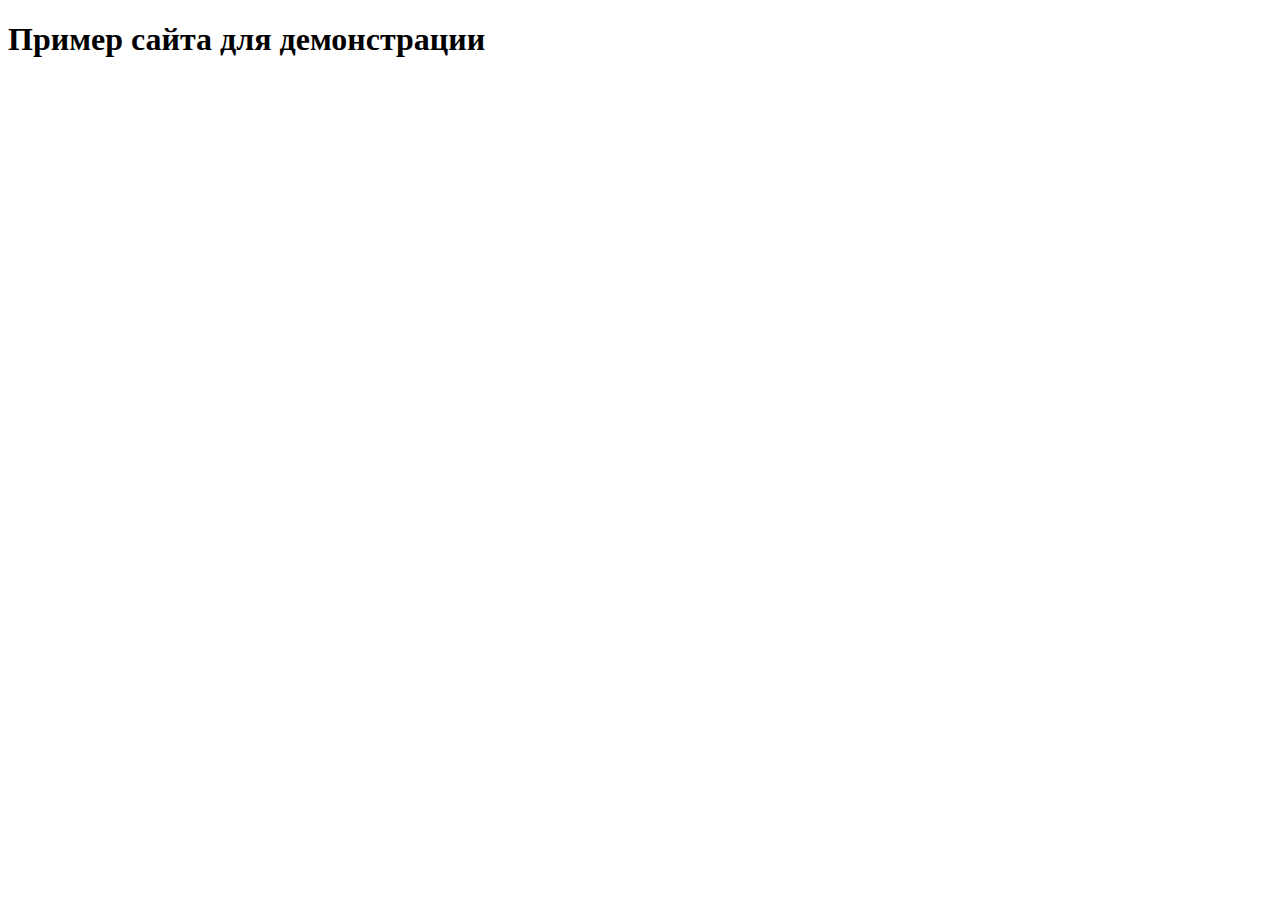
<file: index.html>
<!DOCTYPE html>
<html lang="ru">
<head>
    <meta charset="UTF-8">
    <meta http-equiv="X-UA-Compatible" content="IE=edge">
    <meta name="viewport" content="width=device-width, initial-scale=1.0">
    <title>Иванов: пр3 вариант 3</title>
</head>
<body>
    <header>
        <h1>Пример сайта для демонстрации</h1>
    </header>
    <main>
        <!-- здесь должна быть реализация практической работы -->
    </main>
    <footer>
        <!-- информация об авторе -->
    </footer>
</body>
</html>
</file>
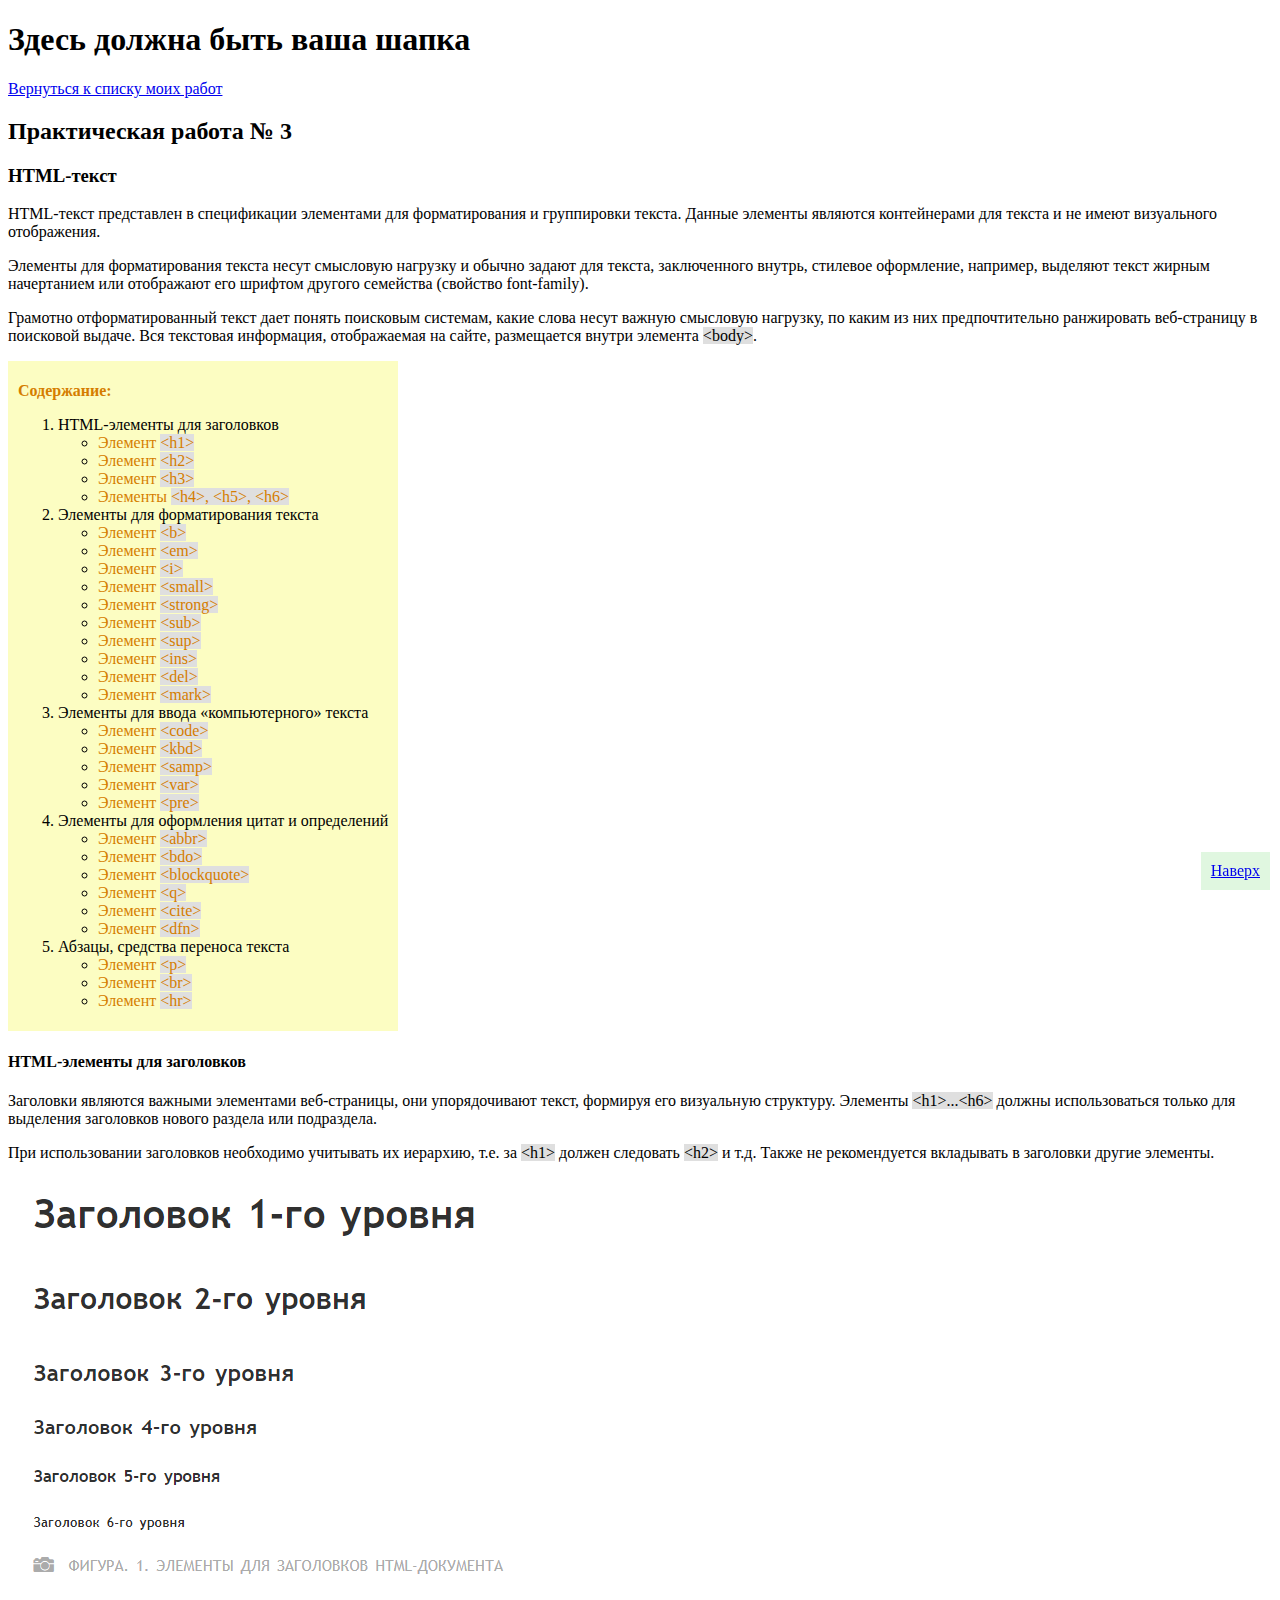
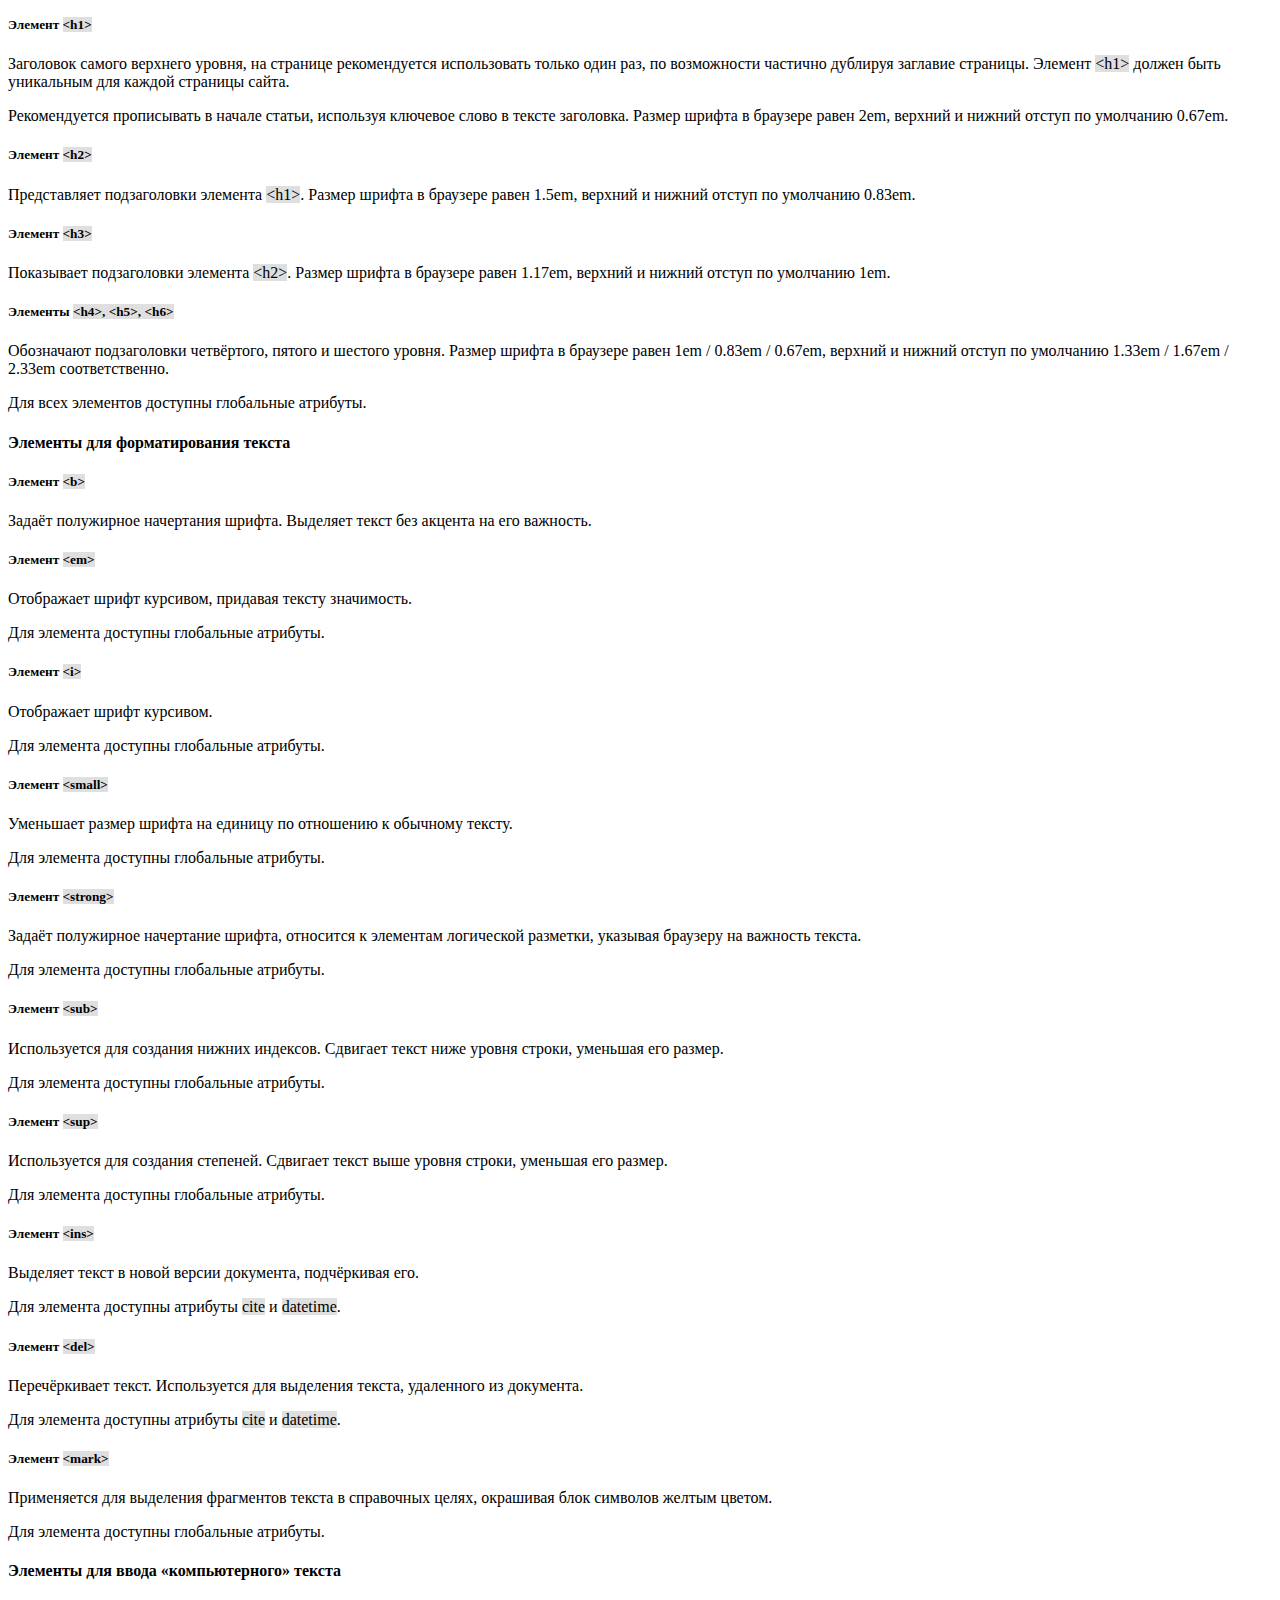
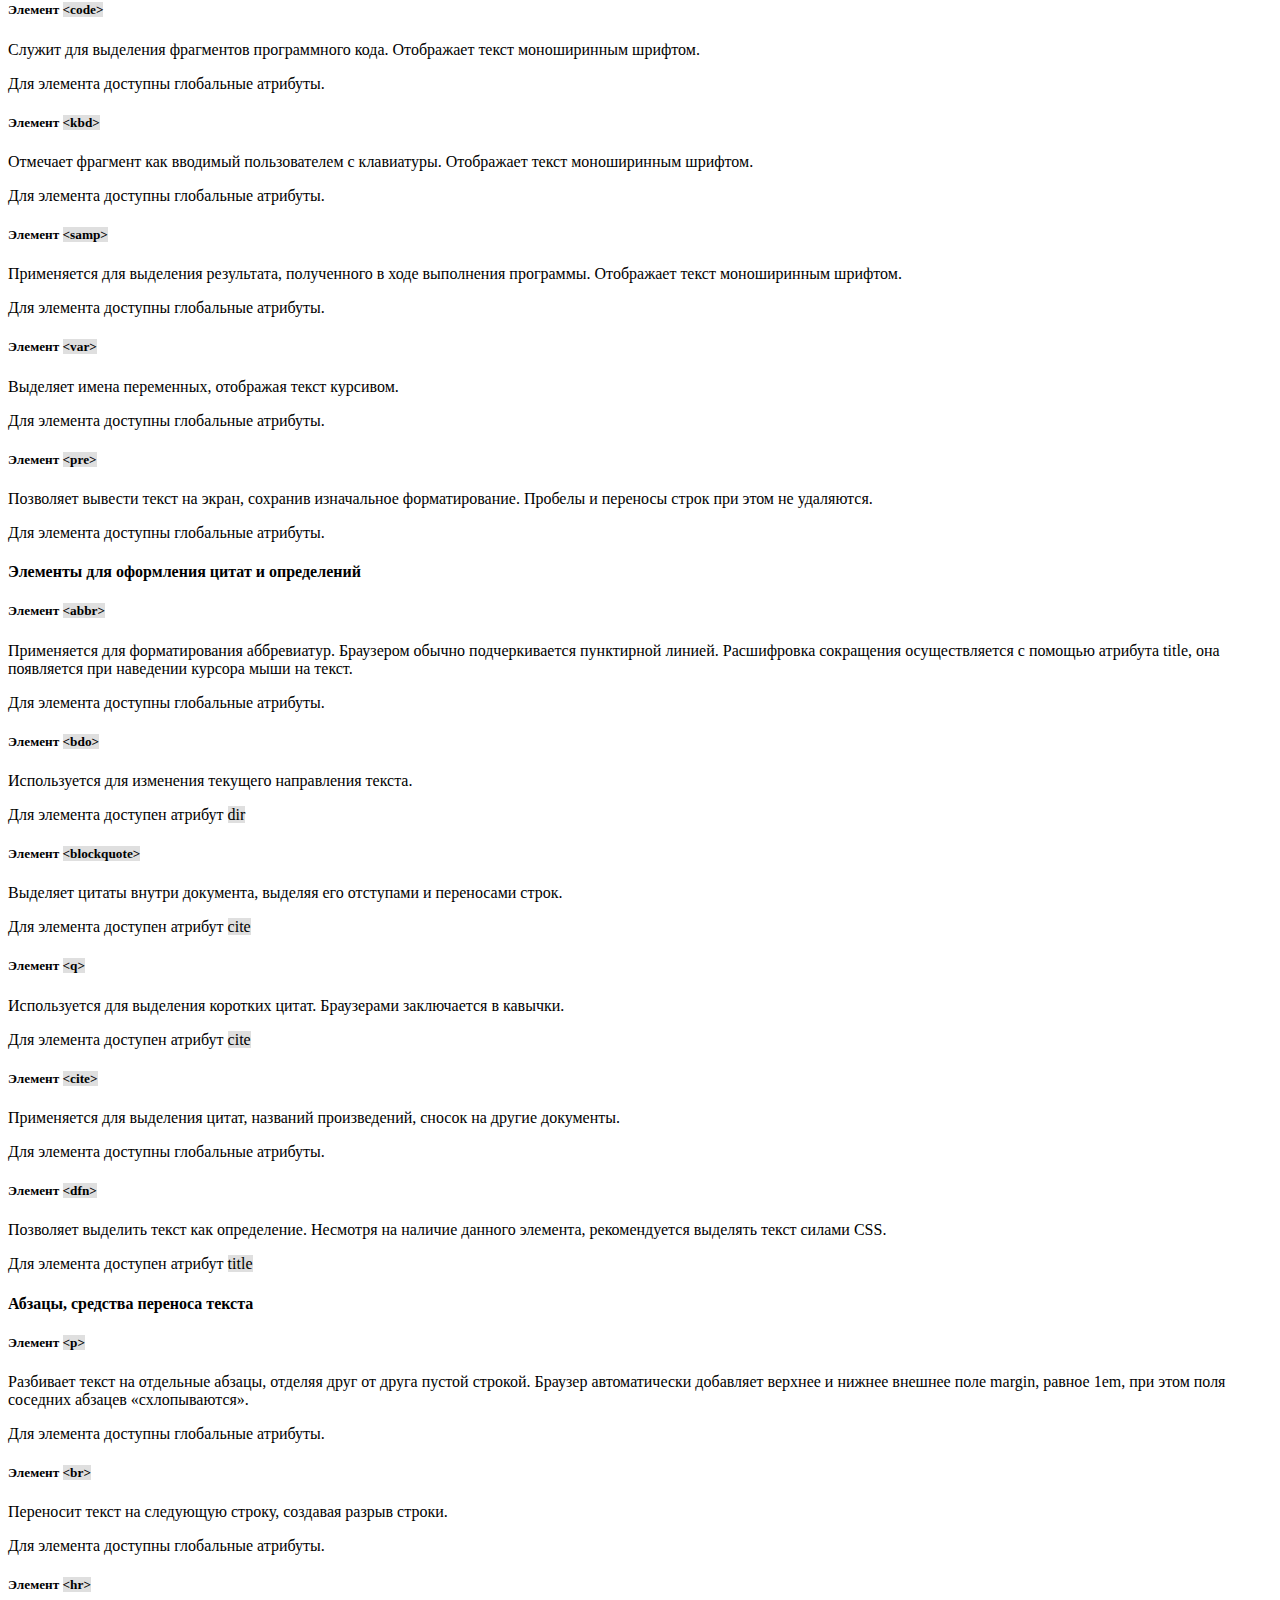
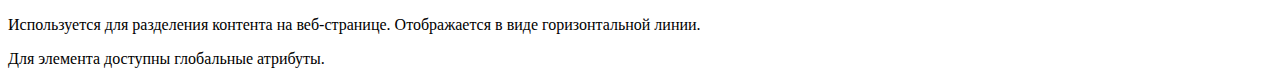
<file: pages/works/pr2/index.html>
<!DOCTYPE html>
<html lang="ru">
<head>
    <meta charset="UTF-8">
    <meta http-equiv="X-UA-Compatible" content="IE=edge">
    <meta name="viewport" content="width=device-width, initial-scale=1.0">
    <title>Иванов: пр3 вариант 3</title>
    <link rel="stylesheet" href="../../../styles/style.css">
</head>
<body>
    <header>
        <!-- меню и название сайта -->
        <h1>Здесь должна быть ваша шапка </h1>
    </header>
    <main id="top">
        <p><a href="../work.html">Вернуться к списку моих работ</a></p>
        <h2>Практическая работа № 3</h2>
        
        <h3>HTML-текст</h3>
        <p>HTML-текст представлен в спецификации элементами для форматирования и группировки текста. Данные элементы являются контейнерами для текста и не имеют визуального отображения.</p>
        <p>Элементы для форматирования текста несут смысловую нагрузку и обычно задают для текста, заключенного внутрь, стилевое оформление, например, выделяют текст жирным начертанием или отображают его шрифтом другого семейства (свойство font-family).</p>
        <p>Грамотно отформатированный текст дает понять поисковым системам, какие слова несут важную смысловую нагрузку, по каким из них предпочтительно ранжировать веб-страницу в поисковой выдаче. Вся текстовая информация, отображаемая на сайте, размещается внутри элемента <kbd>&lt;body&gt;</kbd>.</p>

        <div class="nav">       
            <p>Содержание:</p>
            <ol >
                <li>HTML-элементы для заголовков
                    <ul>
                        <li><a href="#h1">Элемент <kbd>&lt;h1&gt;</kbd></a></li>
                        <li><a href="#h2">Элемент <kbd>&lt;h2&gt;</kbd></a></li>
                        <li><a href="#h3">Элемент <kbd>&lt;h3&gt;</kbd></a></li>
                        <li><a href="#h456">Элементы <kbd>&lt;h4&gt;, &lt;h5&gt;, &lt;h6&gt;</kbd></a></li>
                    </ul>
                </li>
                <li>Элементы для форматирования текста
                    <ul>
                        <li><a href="#b">Элемент <kbd>&lt;b&gt;</kbd></a> </li>
                        <li><a href="#em">Элемент <kbd>&lt;em&gt;</kbd></a> </li>
                        <li><a href="#i">Элемент <kbd>&lt;i&gt;</kbd></a> </li>
                        <li><a href="#small">Элемент <kbd>&lt;small&gt;</kbd></a> </li>
                        <li><a href="#strong">Элемент <kbd>&lt;strong&gt;</kbd></a> </li>
                        <li><a href="">Элемент <kbd>&lt;sub&gt;</kbd></a> </li>
                        <li><a href="">Элемент <kbd>&lt;sup&gt;</kbd></a> </li>
                        <li><a href="">Элемент <kbd>&lt;ins&gt;</kbd></a> </li>
                        <li><a href="">Элемент <kbd>&lt;del&gt;</kbd></a> </li>
                        <li><a href="">Элемент <kbd>&lt;mark&gt;</kbd></a> </li>
                    </ul>
                </li>
                <li>Элементы для ввода «компьютерного» текста
                    <ul>
                        <li><a href="#">Элемент <kbd>&lt;code&gt;</kbd></a></li>
                        <li><a href="#">Элемент <kbd>&lt;kbd&gt;</kbd></a></li>
                        <li><a href="#">Элемент <kbd>&lt;samp&gt;</kbd></a></li>
                        <li><a href="#">Элемент <kbd>&lt;var&gt;</kbd></a></li>
                        <li><a href="#">Элемент <kbd>&lt;pre&gt;</kbd></a></li>
                    </ul>
                </li>
                <li>Элементы для оформления цитат и определений
                    <ul>
                        <li><a href="">Элемент <kbd>&lt;abbr&gt;</kbd></a></li>
                        <li><a href="">Элемент <kbd>&lt;bdo&gt;</kbd></a></li>
                        <li><a href="">Элемент <kbd>&lt;blockquote&gt;</kbd></a></li>
                        <li><a href="">Элемент <kbd>&lt;q&gt;</kbd></a></li>
                        <li><a href="">Элемент <kbd>&lt;cite&gt;</kbd></a></li>
                        <li><a href="">Элемент <kbd>&lt;dfn&gt;</kbd></a></li>
                    </ul>
                </li> 
                <li>Абзацы, средства переноса текста
                    <ul>
                        <li><a href="#p">Элемент <kbd>&lt;p&gt;</kbd></a></li>
                        <li><a href="#br">Элемент <kbd>&lt;br&gt;</kbd></a></li>
                        <li><a href="">Элемент <kbd>&lt;hr&gt;</kbd></a></li>
                    </ul>
                </li>  
            </ol>
        </div>

       <h4>HTML-элементы для заголовков</h4> 
       <p>Заголовки являются важными элементами веб-страницы, они упорядочивают текст, формируя его визуальную структуру. Элементы <kbd>&lt;h1&gt;...&lt;h6&gt;</kbd> должны использоваться только для выделения заголовков нового раздела или подраздела.</p>
       <p>При использовании заголовков необходимо учитывать их иерархию, т.е. за <kbd>&lt;h1&gt;</kbd> должен следовать <kbd>&lt;h2&gt;</kbd> и т.д. Также не рекомендуется вкладывать в заголовки другие элементы.</p>
        <img src="img4/1.png" alt="">

        <h5 id="h1">Элемент <kbd>&lt;h1&gt;</kbd></h5>
        <p>Заголовок самого верхнего уровня, на странице рекомендуется использовать только один раз, по возможности частично дублируя заглавие страницы. Элемент <kbd>&lt;h1&gt;</kbd> должен быть уникальным для каждой страницы сайта.</p>
        <p>Рекомендуется прописывать в начале статьи, используя ключевое слово в тексте заголовка. Размер шрифта в браузере равен 2em, верхний и нижний отступ по умолчанию 0.67em.</p>

        <h5 id="h2">Элемент <kbd>&lt;h2&gt;</kbd></h5>
        <p>Представляет подзаголовки элемента <kbd>&lt;h1&gt;</kbd>. Размер шрифта в браузере равен 1.5em, верхний и нижний отступ по умолчанию 0.83em.</p>

        <h5 id="h3">Элемент <kbd>&lt;h3&gt;</kbd></h5>
        <p>Показывает подзаголовки элемента <kbd>&lt;h2&gt;</kbd>. Размер шрифта в браузере равен 1.17em, верхний и нижний отступ по умолчанию 1em.</p>

        <h5 id="h456">Элементы <kbd>&lt;h4&gt;, &lt;h5&gt;, &lt;h6&gt;</kbd></h5>
        <p>Обозначают подзаголовки четвёртого, пятого и шестого уровня. Размер шрифта в браузере равен 1em / 0.83em / 0.67em, верхний и нижний отступ по умолчанию 1.33em / 1.67em / 2.33em соответственно.</p>
        <p>Для всех элементов доступны глобальные атрибуты.</p>

        <h4> Элементы для форматирования текста</h4>
        <h5 id="b">Элемент <kbd>&lt;b&gt;</kbd></h5>
        <p>Задаёт полужирное начертания шрифта. Выделяет текст без акцента на его важность.</p>

        <h5 id="em">Элемент <kbd>&lt;em&gt;</kbd></h5>
        <p>Отображает шрифт курсивом, придавая тексту значимость. </p>
        <p>Для элемента доступны глобальные атрибуты.</p>

        <h5 id="i">Элемент <kbd>&lt;i&gt;</kbd></h5>
        <p>Отображает шрифт курсивом.</p>
        <p>Для элемента доступны глобальные атрибуты.</p>

        <h5 id="small">Элемент <kbd>&lt;small&gt;</kbd></h5>
        <p>Уменьшает размер шрифта на единицу по отношению к обычному тексту.</p>
        <p>Для элемента доступны глобальные атрибуты.</p>

        <h5 id="strong">Элемент <kbd>&lt;strong&gt;</kbd></h5>
        <p>Задаёт полужирное начертание шрифта, относится к элементам логической разметки, указывая браузеру на важность текста.</p>
        <p>Для элемента доступны глобальные атрибуты.</p>

        <h5 id="sub">Элемент <kbd>&lt;sub&gt;</kbd></h5>
        <p>Используется для создания нижних индексов. Сдвигает текст ниже уровня строки, уменьшая его размер.</p>
        <p>Для элемента доступны глобальные атрибуты.</p>

        <h5>Элемент <kbd>&lt;sup&gt;</kbd></h5>
        <p>Используется для создания степеней. Сдвигает текст выше уровня строки, уменьшая его размер.</p>
        <p>Для элемента доступны глобальные атрибуты.</p>

        <h5>Элемент <kbd>&lt;ins&gt;</kbd></h5>
        <p>Выделяет текст в новой версии документа, подчёркивая его.</p>
        <p>Для элемента доступны атрибуты <kbd>cite</kbd> и <kbd>datetime</kbd>.</p>

        <h5>Элемент <kbd>&lt;del&gt;</kbd></h5>
        <p>Перечёркивает текст. Используется для выделения текста, удаленного из документа.</p>
        <p>Для элемента доступны атрибуты <kbd>cite</kbd> и <kbd>datetime</kbd>.</p>

        <h5>Элемент <kbd>&lt;mark&gt;</kbd></h5>
        <p>Применяется для выделения фрагментов текста в справочных целях, окрашивая блок символов желтым цветом.</p>
        <p>Для элемента доступны глобальные атрибуты.</p>

        <h4>Элементы для ввода «компьютерного» текста</h4>
        <h5>Элемент <kbd>&lt;code&gt;</kbd></h5>
        <p>Служит для выделения фрагментов программного кода. Отображает текст моноширинным шрифтом.</p>
        <p>Для элемента доступны глобальные атрибуты.</p>

        <h5>Элемент <kbd>&lt;kbd&gt;</kbd></h5>
        <p>Отмечает фрагмент как вводимый пользователем с клавиатуры. Отображает текст моноширинным шрифтом.</p>
        <p>Для элемента доступны глобальные атрибуты.</p>

        <h5>Элемент <kbd>&lt;samp&gt;</kbd></h5>
        <p>Применяется для выделения результата, полученного в ходе выполнения программы. Отображает текст моноширинным шрифтом.</p>
        <p>Для элемента доступны глобальные атрибуты.</p>

        <h5>Элемент <kbd>&lt;var&gt;</kbd></h5>
        <p>Выделяет имена переменных, отображая текст курсивом.</p>
        <p>Для элемента доступны глобальные атрибуты.</p>

        <h5>Элемент <kbd>&lt;pre&gt;</kbd></h5>
        <p>Позволяет вывести текст на экран, сохранив изначальное форматирование. Пробелы и переносы строк при этом не удаляются.</p>
        <p>Для элемента доступны глобальные атрибуты.</p>


        <h4>Элементы для оформления цитат и определений</h4>
        <h5>Элемент <kbd>&lt;abbr&gt;</kbd></h5>
        <p>Применяется для форматирования аббревиатур. Браузером обычно подчеркивается пунктирной линией. Расшифровка сокращения осуществляется с помощью атрибута title, она появляется при наведении курсора мыши на текст.</p>
        <p>Для элемента доступны глобальные атрибуты.</p>

        <h5>Элемент <kbd>&lt;bdo&gt;</kbd></h5>
        <p>Используется для изменения текущего направления текста.</p>
        <p>Для элемента доступен атрибут <kbd>dir</kbd></p>

        <h5>Элемент <kbd>&lt;blockquote&gt;</kbd></h5>
        <p>Выделяет цитаты внутри документа, выделяя его отступами и переносами строк.</p>
        <p>Для элемента доступен атрибут <kbd>cite</kbd></p>

        <h5>Элемент <kbd>&lt;q&gt;</kbd></h5>
        <p>Используется для выделения коротких цитат. Браузерами заключается в кавычки.</p>
        <p>Для элемента доступен атрибут <kbd>cite</kbd></p>

        <h5>Элемент <kbd>&lt;cite&gt;</kbd></h5>
        <p>Применяется для выделения цитат, названий произведений, сносок на другие документы.</p>
        <p>Для элемента доступны глобальные атрибуты.</p>

        <h5>Элемент <kbd>&lt;dfn&gt;</kbd></h5>
        <p>Позволяет выделить текст как определение. Несмотря на наличие данного элемента, рекомендуется выделять текст силами CSS.</p>
        <p>Для элемента доступен атрибут <kbd>title</kbd></p>


        <h4>Абзацы, средства переноса текста</h4>
        <h5 id="p">Элемент <kbd>&lt;p&gt;</kbd></h5>
        <p>Разбивает текст на отдельные абзацы, отделяя друг от друга пустой строкой. Браузер автоматически добавляет верхнее и нижнее внешнее поле margin, равное 1em, при этом поля соседних абзацев «схлопываются».</p>
        <p>Для элемента доступны глобальные атрибуты.</p>

        <h5 id="br">Элемент <kbd>&lt;br&gt;</kbd></h5>
        <p>Переносит текст на следующую строку, создавая разрыв строки.</p>
        <p>Для элемента доступны глобальные атрибуты.</p>

        <h5>Элемент <kbd>&lt;hr&gt;</kbd></h5>
        <p>Используется для разделения контента на веб-странице. Отображается в виде горизонтальной линии.</p>
        <p>Для элемента доступны глобальные атрибуты.</p>


        <div class="top"><a href="#top">Наверх</a></div>
    </main>
    <footer>
        <!-- информация об авторе -->
    </footer>
</body>
</html>
</file>
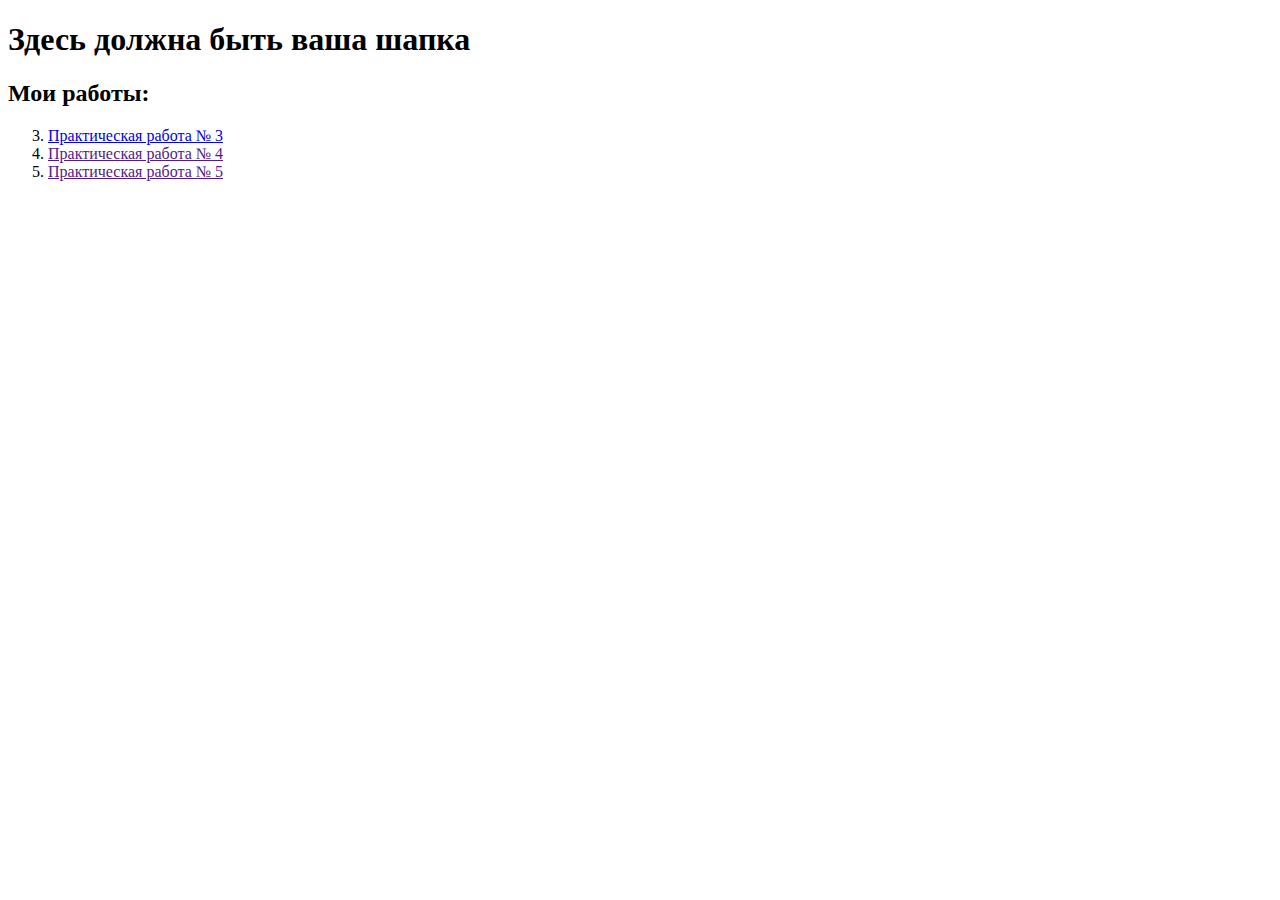
<file: pages/works/work.html>
<!DOCTYPE html>
<html lang="ru">
<head>
    <meta charset="UTF-8">
    <meta http-equiv="X-UA-Compatible" content="IE=edge">
    <meta name="viewport" content="width=device-width, initial-scale=1.0">
    <title>Иванов: мои работы</title>
    <link rel="stylesheet" href="../../styles/style.css">
</head>
<body>
    <header>
        <h1>Здесь должна быть ваша шапка </h1>
        <!-- меню и название сайта (как на остальных страницах)-->
    </header>
    <main>
        <h2>Мои работы:</h2>
        <ol start="3">
            <li><a href="pr3/index.html">Практическая работа № 3</a></li>
            <!-- остальные ссылки будут добавляться на следующих практических работах: -->
            <li><a href="">Практическая работа № 4</a></li> 
            <li><a href="">Практическая работа № 5</a></li>
        </ol>
    </main>
    <footer>
        <!-- информация об авторе (как на остальных страницах) -->
    </footer>
</body>
</html>
</file>
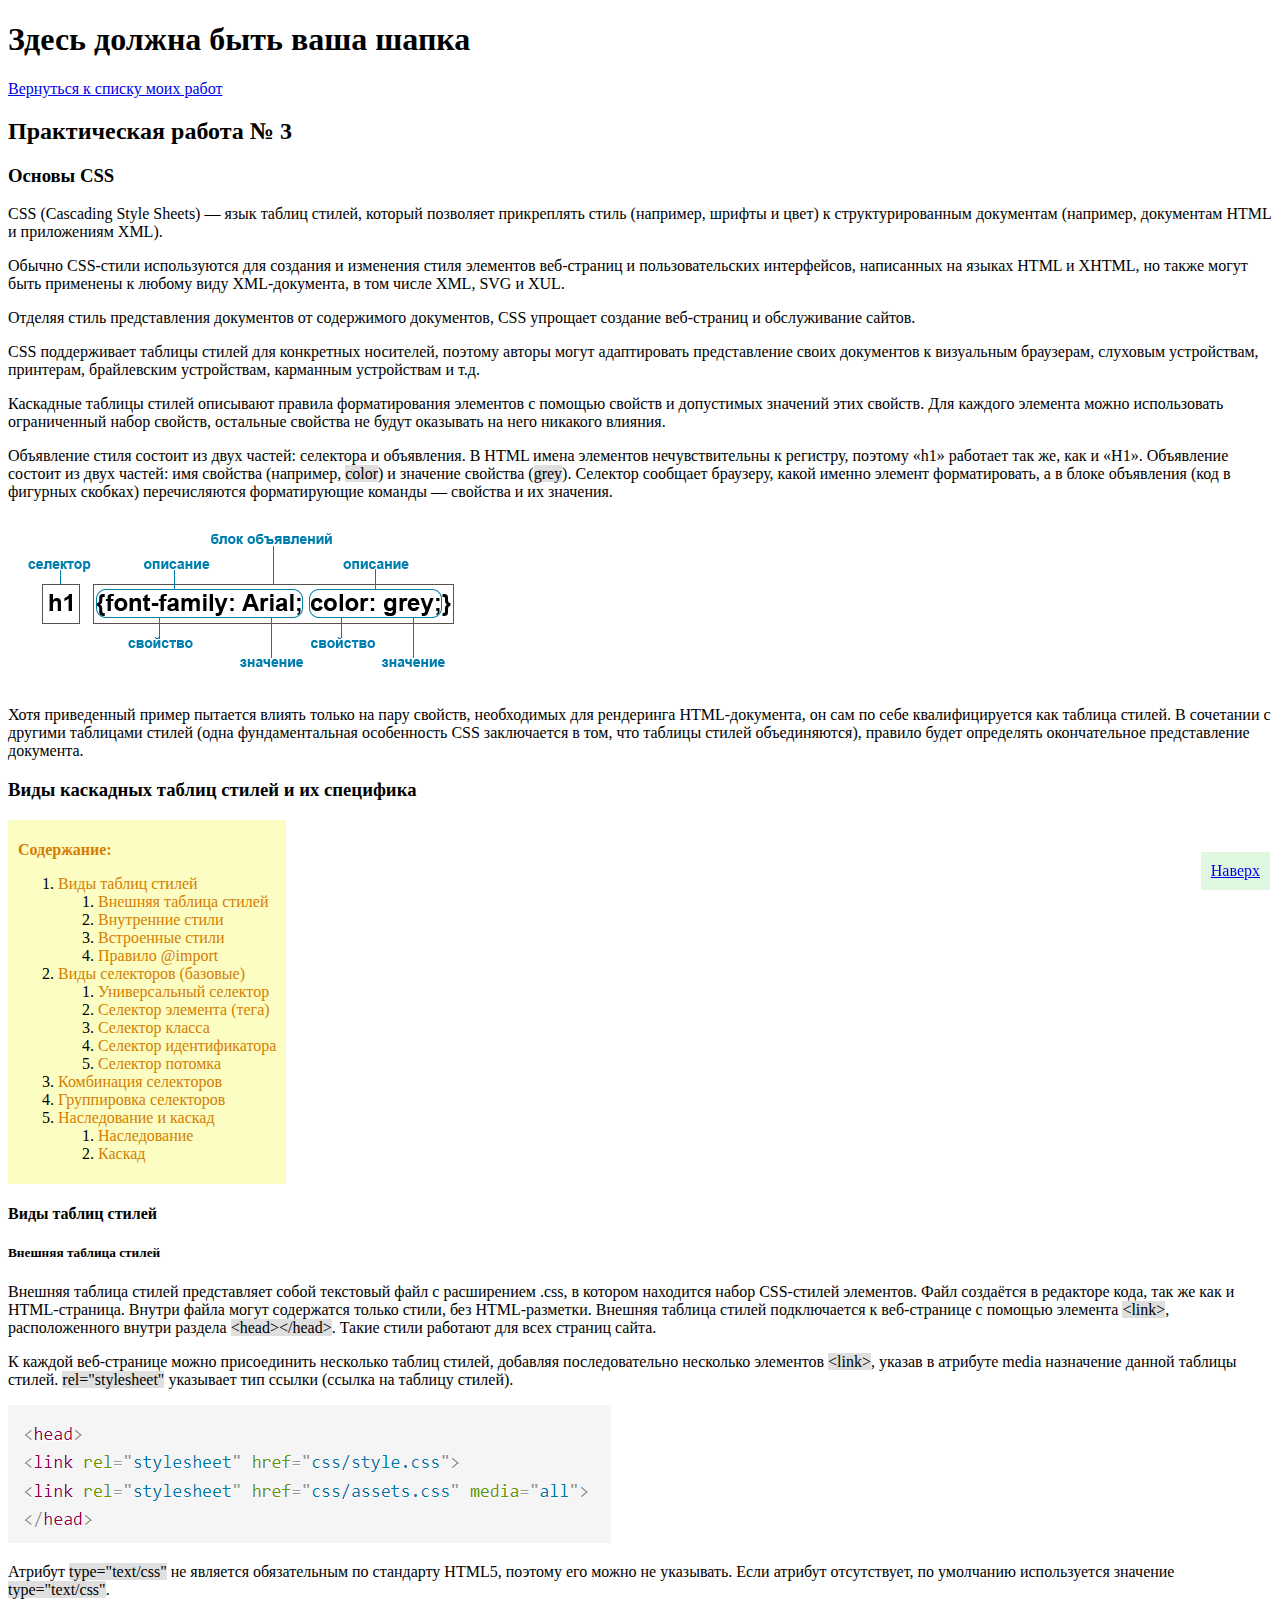
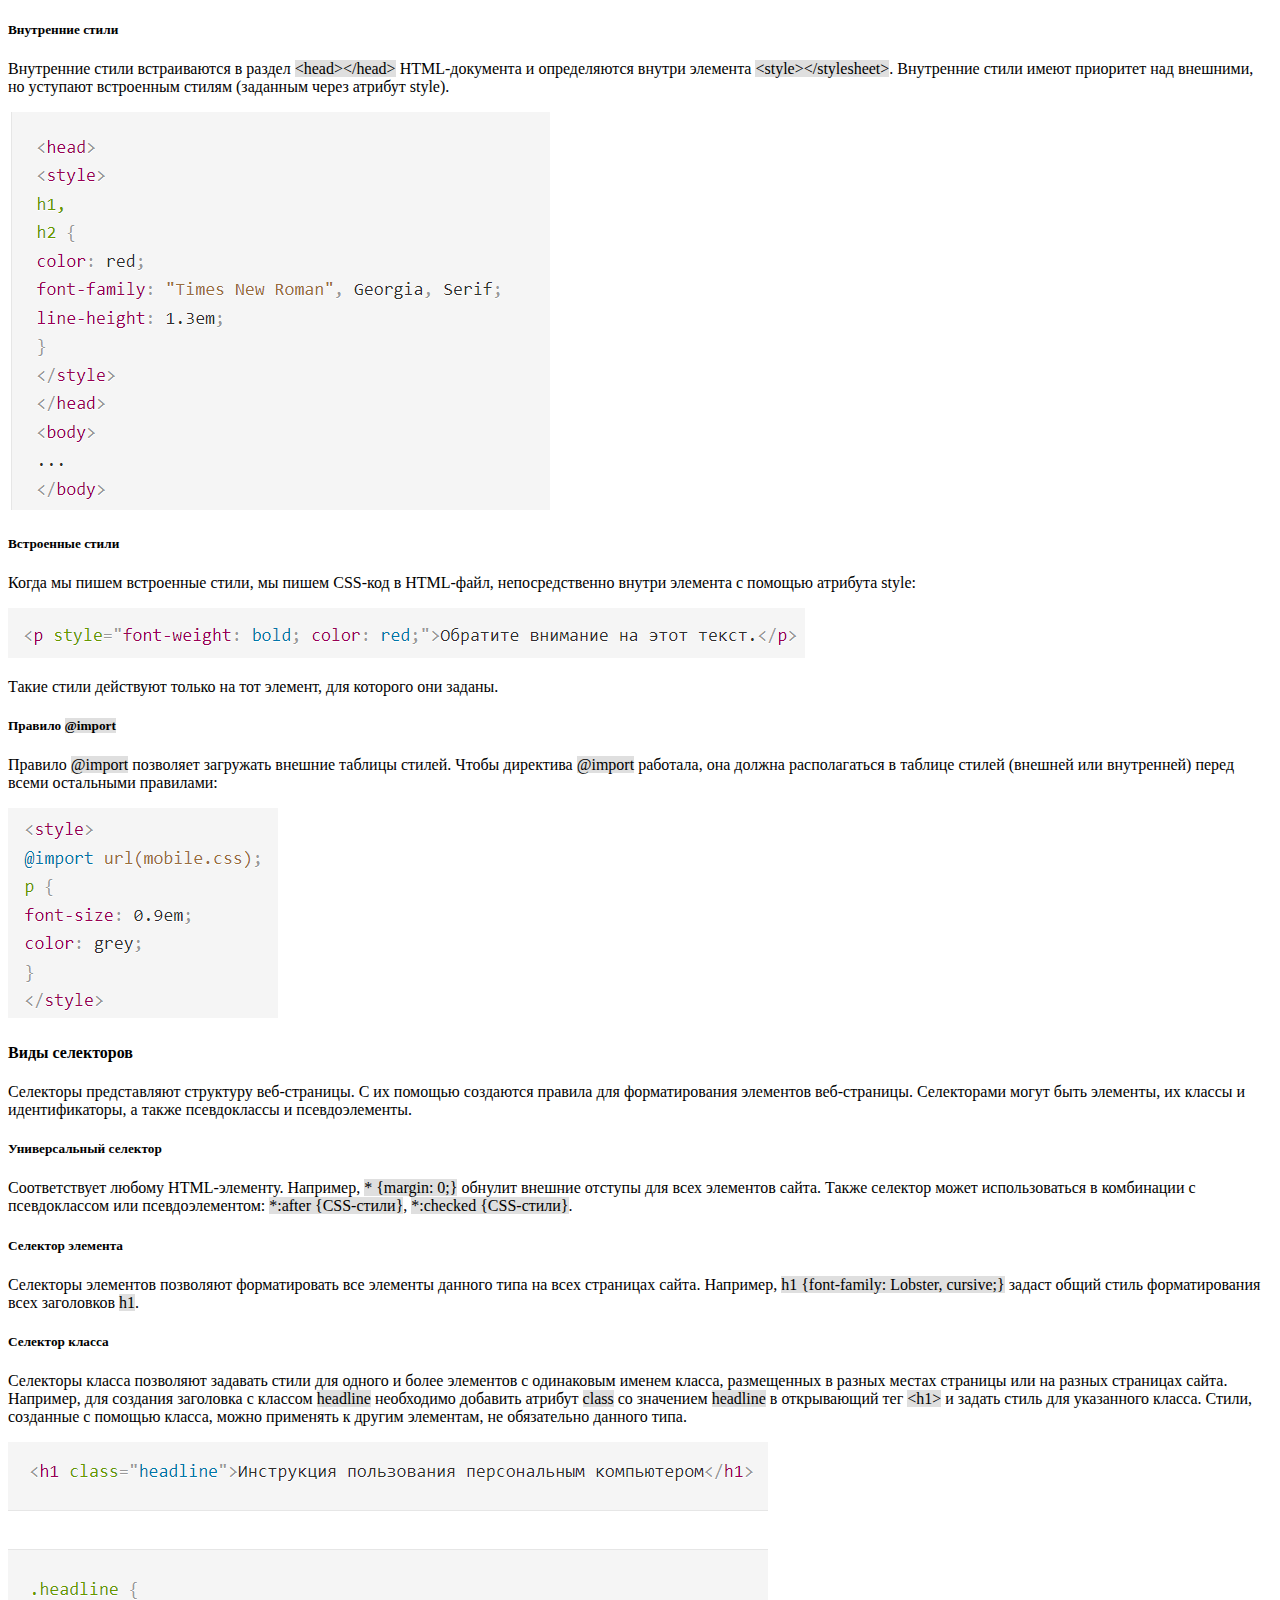
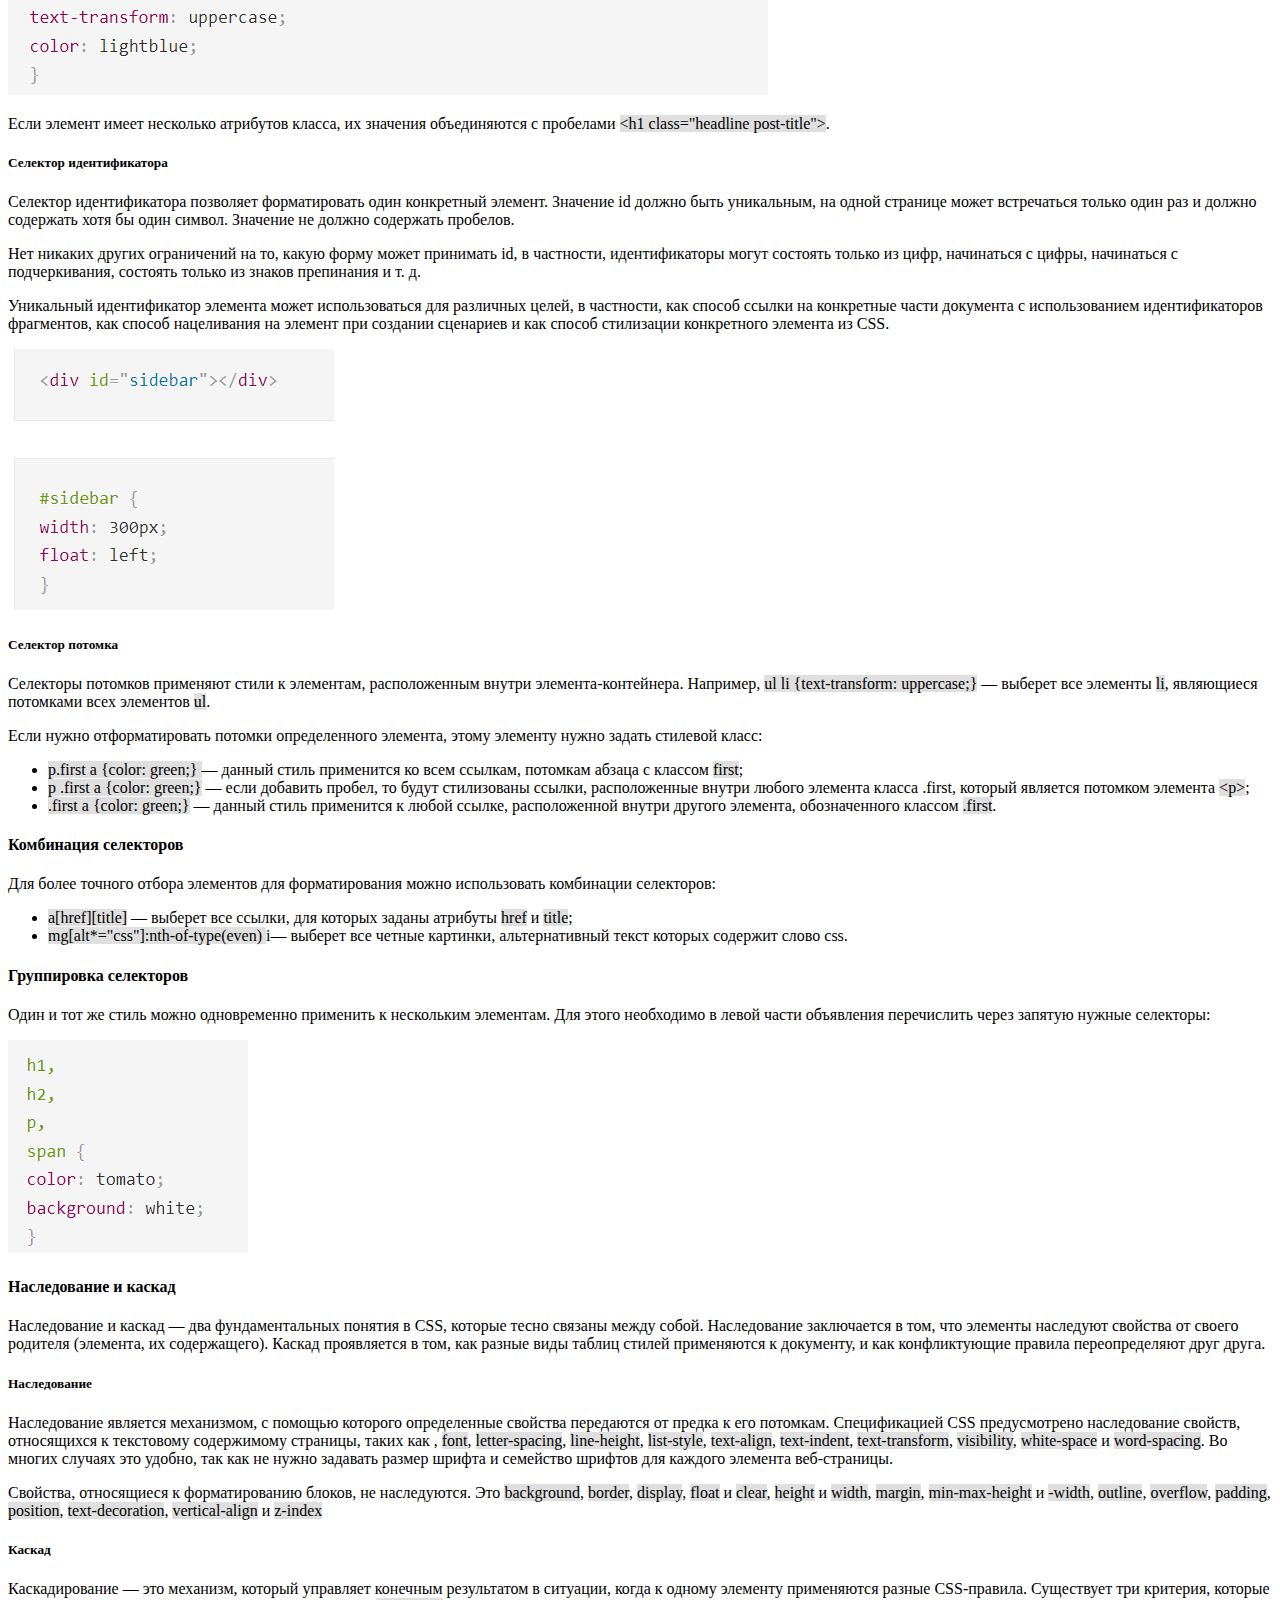
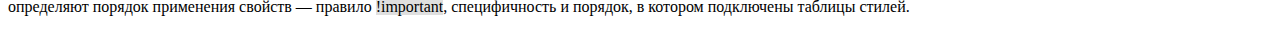
<file: pages/works/pr2/index4.html>
<!DOCTYPE html>
<html lang="ru">
<head>
    <meta charset="UTF-8">
    <meta http-equiv="X-UA-Compatible" content="IE=edge">
    <meta name="viewport" content="width=device-width, initial-scale=1.0">
    <title>Иванов: мои работы</title>
    <link rel="stylesheet" href="../../../styles/style.css">
</head>
<body>
    <header>
        <!-- меню и название сайта -->
        <h1>Здесь должна быть ваша шапка </h1>
    </header>
    <main id="top">
        <p><a href="../work.html">Вернуться к списку моих работ</a></p>
        <h2>Практическая работа № 3</h2>
      
        <h3>Основы CSS</h3>
        <p>CSS (Cascading Style Sheets) — язык таблиц стилей, который позволяет прикреплять стиль (например, шрифты и цвет) к структурированным документам (например, документам HTML и приложениям XML).</p>
        <p>Обычно CSS-стили используются для создания и изменения стиля элементов веб-страниц и пользовательских интерфейсов, написанных на языках HTML и XHTML, но также могут быть применены к любому виду XML-документа, в том числе XML, SVG и XUL.</p>
        <p>Отделяя стиль представления документов от содержимого документов, CSS упрощает создание веб-страниц и обслуживание сайтов.</p>
        <p>CSS поддерживает таблицы стилей для конкретных носителей, поэтому авторы могут адаптировать представление своих документов к визуальным браузерам, слуховым устройствам, принтерам, брайлевским устройствам, карманным устройствам и т.д.</p>
        <p>Каскадные таблицы стилей описывают правила форматирования элементов с помощью свойств и допустимых значений этих свойств. Для каждого элемента можно использовать ограниченный набор свойств, остальные свойства не будут оказывать на него никакого влияния.</p>
        <p>Объявление стиля состоит из двух частей: селектора и объявления. В HTML имена элементов нечувствительны к регистру, поэтому «h1» работает так же, как и «H1». Объявление состоит из двух частей: имя свойства (например, <kbd>color</kbd>) и значение свойства (<kbd>grey</kbd>). Селектор сообщает браузеру, какой именно элемент форматировать, а в блоке объявления (код в фигурных скобках) перечисляются форматирующие команды — свойства и их значения.</p>
        <img src="img2/css_osnovy.png" alt="">
        <p>Хотя приведенный пример пытается влиять только на пару свойств, необходимых для рендеринга HTML-документа, он сам по себе квалифицируется как таблица стилей. В сочетании с другими таблицами стилей (одна фундаментальная особенность CSS заключается в том, что таблицы стилей объединяются), правило будет определять окончательное представление документа.</p>

        <h3>Виды каскадных таблиц стилей и их специфика</h3>
        <div class="nav">       
            <p>Содержание:</p>
            <ol>
                <li><a href="#vid_table">Виды таблиц стилей</a>
                    <ol>
                        <li><a href="#out">Внешняя таблица стилей</a></li>
                        <li><a href="#in">Внутренние стили</a></li>
                        <li><a href="#vstr">Встроенные стили</a></li>
                        <li><a href="#import">Правило @import</a></li>
                    </ol>
                </li>
                <li><a href="#vid_selector">Виды селекторов (базовые)</a>
                    <ol>
                        <li><a href="#univ">Универсальный селектор</a></li>
                        <li><a href="#tag">Селектор элемента (тега)</a></li>
                        <li><a href="#class">Селектор класса</a></li>
                        <li><a href="#id">Селектор идентификатора</a></li>
                        <li><a href="#parent">Селектор потомка</a></li>
                    </ol>
                </li>
                <li><a href="#comb">Комбинация селекторов</a>
                <li><a href="#group">Группировка селекторов</a></li>  
                <li><a href="#nasl_casc">Наследование и каскад</a>
                    <ol>
                        <li><a href="#nasl">Наследование</a></li>
                        <li><a href="#casc">Каскад</a></li>
                    </ol>
                </li>   
            </ol>
        </div>

        <h4 id="vid_table">Виды таблиц стилей</h4>
        <h5 id="out">Внешняя таблица стилей</h5>
        <p>Внешняя таблица стилей представляет собой текстовый файл с расширением .css, в котором находится набор CSS-стилей элементов. Файл создаётся в редакторе кода, так же как и HTML-страница. Внутри файла могут содержатся только стили, без HTML-разметки. Внешняя таблица стилей подключается к веб-странице с помощью элемента <kbd>&lt;link&gt;</kbd>, расположенного внутри раздела <kbd>&lt;head&gt;</kbd><kbd>&lt;/head&gt;</kbd>. Такие стили работают для всех страниц сайта.</p>
        <p>К каждой веб-странице можно присоединить несколько таблиц стилей, добавляя последовательно несколько элементов <kbd>&lt;link&gt;</kbd>, указав в атрибуте media назначение данной таблицы стилей. <kbd>rel="stylesheet"</kbd> указывает тип ссылки (ссылка на таблицу стилей).</p>
        <img src="img2/img1.png" alt="">
        <p>Атрибут <kbd>type="text/css"</kbd> не является обязательным по стандарту HTML5, поэтому его можно не указывать. Если атрибут отсутствует, по умолчанию используется значение <kbd>type="text/css"</kbd>.</p>

        <h5 id="in">Внутренние стили</h5>
        <p>Внутренние стили встраиваются в раздел <kbd>&lt;head&gt;</kbd><kbd>&lt;/head&gt;</kbd> HTML-документа и определяются внутри элемента <kbd>&lt;style&gt;</kbd><kbd>&lt;/stylesheet&gt;</kbd>. Внутренние стили имеют приоритет над внешними, но уступают встроенным стилям (заданным через атрибут style).</p>
        <img src="img2/img2.png" alt="">

        <h5 id="vstr">Встроенные стили</h5>
        <p>Когда мы пишем встроенные стили, мы пишем CSS-код в HTML-файл, непосредственно внутри элемента с помощью атрибута style:</p>
        <img src="img2/img3.png" alt="">
        <p>Такие стили действуют только на тот элемент, для которого они заданы.</p>

        <h5 id="import">Правило <kbd>@import</kbd></h5>
        <p>Правило <kbd>@import</kbd> позволяет загружать внешние таблицы стилей. Чтобы директива <kbd>@import</kbd> работала, она должна располагаться в таблице стилей (внешней или внутренней) перед всеми остальными правилами:</p>
        <img src="img2/img4.png" alt="">

        <h4 id="vid_selector">Виды селекторов</h4>
        <p>Селекторы представляют структуру веб-страницы. С их помощью создаются правила для форматирования элементов веб-страницы. Селекторами могут быть элементы, их классы и идентификаторы, а также псевдоклассы и псевдоэлементы.</p>
        
        <h5 id="univ">Универсальный селектор</h5>
        <p>Соответствует любому HTML-элементу. Например, <kbd>* {margin: 0;}</kbd> обнулит внешние отступы для всех элементов сайта. Также селектор может использоваться в комбинации с псевдоклассом или псевдоэлементом: <kbd>*:after {CSS-стили}</kbd>, <kbd>*:checked {CSS-стили}</kbd>.</p>
        
        <h5 id="tag">Селектор элемента</h5>
        <p>Селекторы элементов позволяют форматировать все элементы данного типа на всех страницах сайта. Например, <kbd>h1 {font-family: Lobster, cursive;}</kbd> задаст общий стиль форматирования всех заголовков <kbd>h1</kbd>.</p>

        <h5 id="class">Селектор класса</h5>
        <p>Селекторы класса позволяют задавать стили для одного и более элементов с одинаковым именем класса, размещенных в разных местах страницы или на разных страницах сайта. Например, для создания заголовка с классом <kbd>headline</kbd> необходимо добавить атрибут <kbd>class</kbd> со значением <kbd>headline</kbd> в открывающий тег <kbd>&lt;h1&gt;</kbd> и задать стиль для указанного класса. Стили, созданные с помощью класса, можно применять к другим элементам, не обязательно данного типа.</p>
        <img src="img2/img5.png" alt="">
        <p>Если элемент имеет несколько атрибутов класса, их значения объединяются с пробелами <kbd>&lt;h1 class="headline post-title"&gt;</kbd>.</p>

        <h5 id="id">Селектор идентификатора</h5>
        <p>Селектор идентификатора позволяет форматировать один конкретный элемент. Значение id должно быть уникальным, на одной странице может встречаться только один раз и должно содержать хотя бы один символ. Значение не должно содержать пробелов.</p>
        <p>Нет никаких других ограничений на то, какую форму может принимать id, в частности, идентификаторы могут состоять только из цифр, начинаться с цифры, начинаться с подчеркивания, состоять только из знаков препинания и т. д.</p>
        <p>Уникальный идентификатор элемента может использоваться для различных целей, в частности, как способ ссылки на конкретные части документа с использованием идентификаторов фрагментов, как способ нацеливания на элемент при создании сценариев и как способ стилизации конкретного элемента из CSS.</p>
        <img src="img2/img6.png" alt="">

        <h5 id="parent">Селектор потомка</h5>
        <p>Селекторы потомков применяют стили к элементам, расположенным внутри элемента-контейнера. Например, <kbd>ul li {text-transform: uppercase;}</kbd> — выберет все элементы <kbd>li</kbd>, являющиеся потомками всех элементов <kbd>ul</kbd>.</p>
        <p>Если нужно отформатировать потомки определенного элемента, этому элементу нужно задать стилевой класс:</p>
        <ul>
            <li><kbd>p.first a {color: green;} </kbd>— данный стиль применится ко всем ссылкам, потомкам абзаца с классом <kbd>first</kbd>;</li>
            <li><kbd>p .first a {color: green;}</kbd> — если добавить пробел, то будут стилизованы ссылки, расположенные внутри любого элемента класса .first, который является потомком элемента <kbd>&lt;p&gt;</kbd>;</li>
            <li><kbd>.first a {color: green;}</kbd> — данный стиль применится к любой ссылке, расположенной внутри другого элемента, обозначенного классом <kbd>.first</kbd>.</li>
        </ul>

        <h4 id="comb">Комбинация селекторов</h4>
        <p>Для более точного отбора элементов для форматирования можно использовать комбинации селекторов:</p>
        <ul>
            <li><kbd>a[href][title]</kbd> — выберет все ссылки, для которых заданы атрибуты <kbd>href</kbd> и <kbd>title</kbd>;</li>
            <li><kbd>mg[alt*="css"]:nth-of-type(even) </kbd>i— выберет все четные картинки, альтернативный текст которых содержит слово css.</li>
        </ul>

        <h4 id="group">Группировка селекторов</h4>
        <p>Один и тот же стиль можно одновременно применить к нескольким элементам. Для этого необходимо в левой части объявления перечислить через запятую нужные селекторы:</p>
        <img src="img2/img7.png" alt="">

        <h4 id="nasl_casc">Наследование и каскад</h4>
        <p>Наследование и каскад — два фундаментальных понятия в CSS, которые тесно связаны между собой. Наследование заключается в том, что элементы наследуют свойства от своего родителя (элемента, их содержащего). Каскад проявляется в том, как разные виды таблиц стилей применяются к документу, и как конфликтующие правила переопределяют друг друга.</p>
        
        <h5 id="nasl">Наследование</h5>
        <p>Наследование является механизмом, с помощью которого определенные свойства передаются от предка к его потомкам. Спецификацией CSS предусмотрено наследование свойств, относящихся к текстовому содержимому страницы, таких как <kbdcolor></kbd>, <kbd>font</kbd>, <kbd>letter-spacing</kbd>, <kbd>line-height</kbd>, <kbd>list-style</kbd>, <kbd>text-align</kbd>, <kbd>text-indent</kbd>, <kbd>text-transform</kbd>, <kbd>visibility</kbd>, <kbd>white-space</kbd> и <kbd>word-spacing</kbd>. Во многих случаях это удобно, так как не нужно задавать размер шрифта и семейство шрифтов для каждого элемента веб-страницы.</p>
        <p>Свойства, относящиеся к форматированию блоков, не наследуются. Это <kbd>background</kbd>, <kbd>border</kbd>, <kbd>display</kbd>, <kbd>float</kbd> и <kbd>clear</kbd>, <kbd>height</kbd> и <kbd>width</kbd>, <kbd>margin</kbd>, <kbd>min-max-height</kbd> и <kbd>-width</kbd>, <kbd>outline</kbd>, <kbd>overflow</kbd>, <kbd>padding</kbd>, <kbd>position</kbd>, <kbd>text-decoration</kbd>, <kbd>vertical-align</kbd> и <kbd>z-index</kbd></p>
        
        <h5 id="casc">Каскад</h5>
        <p>Каскадирование — это механизм, который управляет конечным результатом в ситуации, когда к одному элементу применяются разные CSS-правила. Существует три критерия, которые определяют порядок применения свойств — правило <kbd>!important</kbd>, специфичность и порядок, в котором подключены таблицы стилей.</p>


        <div class="top"><a href="#top">Наверх</a></div>
    </main>
    <footer>
        <!-- информация об авторе (как на остальных страницах) -->
    </footer>
</body>
</html>
</file>
<file: styles/style.css>
* {
    font-family: Tahoma;
}

kbd {
    background: rgb(223, 223, 223);
}
.nav {
    background: rgb(252, 253, 194);
    width:max-content;
    padding: 5px 10px;
}
.nav p {
    color: rgb(213, 125, 0);
    font-weight: bold;
}
.nav a {
    text-decoration: none;
    color:rgb(213, 125, 0);

}
.top {
    position: fixed;
    bottom: 10px;
    right: 10px;
    background: rgba(151, 230, 151, 0.3);
    padding: 10px;
}
</file>
